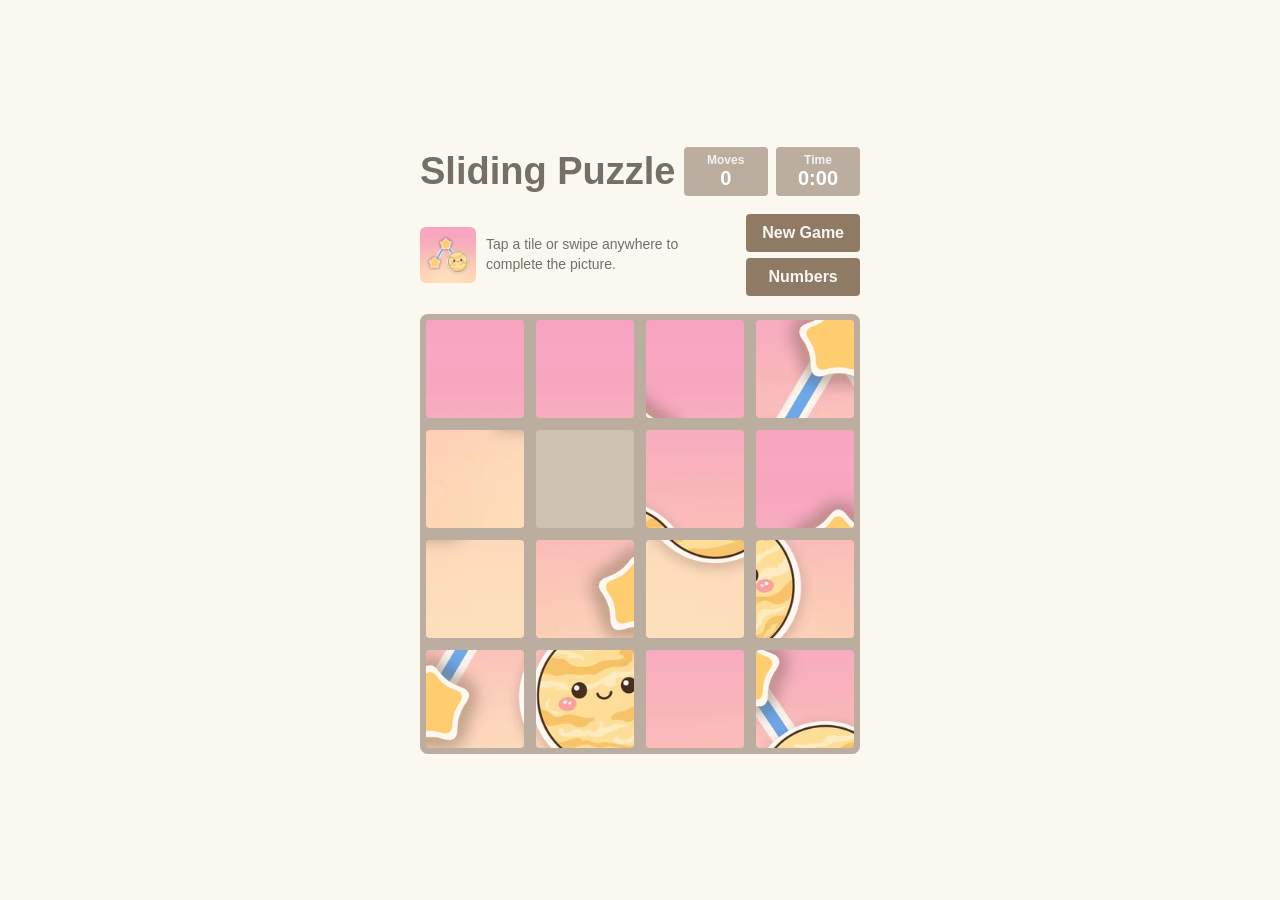
<file: index.html>
<!doctype html>
<html lang="ko">
<head>
<meta charset="utf-8">
<meta name="viewport" content="width=device-width, initial-scale=1, viewport-fit=cover">
<title>Sliding Puzzle</title>
<style>
:root{--img:url("[data-uri]");--bg:#faf8ef;--fg:#776e65;--board:#bbada0;--cell:rgba(238,228,218,.35);--btn:#8f7a66;--btnfg:#f9f6f2;--boxfg:#fff;color-scheme:light;
box-sizing:border-box;padding-top:env(safe-area-inset-top,0px);padding-bottom:env(safe-area-inset-bottom,0px)}
@media (prefers-color-scheme:dark){:root:not([data-theme="light"]){--bg:#1f1d1a;--fg:#d9cfc4;--board:#4a423b;--cell:rgba(255,255,255,.07);--btn:#a58b72;--btnfg:#1f1d1a;--boxfg:#f3ece4;color-scheme:dark}}
:root[data-theme="dark"]{--bg:#1f1d1a;--fg:#d9cfc4;--board:#4a423b;--cell:rgba(255,255,255,.07);--btn:#a58b72;--btnfg:#1f1d1a;--boxfg:#f3ece4;color-scheme:dark}
html{height:100%;scroll-padding-top:env(safe-area-inset-top,0px)}
body{margin:0;height:100%;background:var(--bg);color:var(--fg);font-family:"Clear Sans","Helvetica Neue",Arial,sans-serif;touch-action:none;overscroll-behavior:none;user-select:none;-webkit-user-select:none;display:flex;flex-direction:column;align-items:center;justify-content:center;gap:18px}
.top{width:min(92vw,440px);display:flex;align-items:center;justify-content:space-between;gap:8px}
h1{margin:0;font-size:clamp(22px,6.4vw,38px);font-weight:800;white-space:nowrap}
.box{background:var(--board);color:var(--boxfg);border-radius:4px;padding:6px 14px;text-align:center;min-width:56px;font-size:20px;font-weight:700}
.box small{display:block;font-size:12px;font-weight:600;opacity:.85}
.bar{width:min(92vw,440px);display:flex;align-items:center;justify-content:space-between;gap:10px}
.bar p{margin:0;font-size:15px;line-height:1.4}
button{font:inherit;font-weight:700;background:var(--btn);color:var(--btnfg);border:0;border-radius:4px;padding:10px 16px;cursor:pointer;white-space:nowrap}
button:focus-visible{outline:3px solid var(--fg);outline-offset:2px}
.board{position:relative;width:min(92vw,440px);aspect-ratio:1;background:var(--board);border-radius:8px}
.cells,.grid{position:absolute;inset:0}
.cells{display:grid;grid-template:repeat(4,1fr)/repeat(4,1fr)}
.cells i{margin:6px;background:var(--cell);border-radius:4px}
.tile{position:absolute;left:0;top:0;width:25%;height:25%;padding:6px;box-sizing:border-box;transform:translate(calc(var(--x)*100%),calc(var(--y)*100%));transition:transform .12s ease-in-out,padding .3s;cursor:pointer}
.in{position:relative;width:100%;height:100%;border-radius:4px;background:var(--img) no-repeat;background-size:400% 400%}.num{position:absolute;left:5px;top:3px;font-size:13px;font-weight:800;color:#fff;text-shadow:0 1px 2px rgba(0,0,0,.6);display:none}.nums .num{display:block}.thumb{width:56px;height:56px;border-radius:6px;background:var(--img) center/cover;flex:none}.done .tile{padding:0}.done .in{border-radius:0}.board{overflow:hidden}.btns{display:flex;flex-direction:column;gap:6px}
.msg{position:absolute;left:0;right:0;bottom:0;padding:10px;background:rgba(250,248,239,.92);display:none;align-items:center;justify-content:center;gap:12px;z-index:5;color:#776e65;text-align:center}
.msg.on{display:flex}
.msg b{font-size:22px}
@media (prefers-reduced-motion:reduce){.tile{transition:none}}
</style>
</head>
<body>
<div class="top">
  <h1>Sliding Puzzle</h1>
  <div class="box"><small>Moves</small><span id="mv">0</span></div>
  <div class="box"><small>Time</small><span id="tm">0:00</span></div>
</div>
<div class="bar">
  <div class="thumb" title="Goal"></div>
  <p style="font-size:14px">Tap a tile or swipe anywhere to complete the picture.</p>
  <div class="btns"><button id="ng">New Game</button><button id="nb">Numbers</button></div>
</div>
<div class="board" id="board">
  <div class="cells"></div>
  <div class="grid" id="grid"></div>
  <div class="msg" id="msg"><b>Complete!</b><span id="res"></span><button id="again">Play Again</button></div>
</div>
<script>
(function(){
var C=['#eee4da','#ede0c8','#f2b179','#f59563','#f67c5f','#f65e3b','#edcf72','#edcc61','#edc850','#edc53f','#edc22e','#e9b21f','#d99a1c','#5c5446','#3c3a32'];
var a,moves,t0,timer,won,sw=0,sx=null,sy=null,tiles={};
var grid=document.getElementById('grid'),cells=document.querySelector('.cells');
for(var i=0;i<16;i++)cells.appendChild(document.createElement('i'));
function best(v){try{if(v!=null)localStorage.setItem('slide-best',v);return +localStorage.getItem('slide-best')||0}catch(e){return 0}}
for(let n=1;n<17;n++){
  var t=document.createElement('div');t.className='tile';
  var d=document.createElement('div');d.className='in';
  d.style.backgroundPosition=(((n-1)%4)*100/3)+'% '+(((n-1)>>2)*100/3)+'%';
  d.innerHTML='<span class="num">'+n+'</span>';if(n===16)t.style.display='none';
  t.appendChild(d);t.onclick=function(){if(Date.now()-sw<400)return;slideTo(a.indexOf(n))};
  grid.appendChild(t);tiles[n]=t;
}
function render(){
  a.forEach(function(v,i){if(v){tiles[v].style.setProperty('--x',i%4);tiles[v].style.setProperty('--y',i>>2)}});
  document.getElementById('mv').textContent=moves;
}
function fmt(s){return Math.floor(s/60)+':'+('0'+s%60).slice(-2)}
function tick(){if(t0&&!won)document.getElementById('tm').textContent=fmt(Math.floor((Date.now()-t0)/1000))}
function slideTo(i){
  if(won||i<0)return false;
  var b=a.indexOf(0),bx=b%4,by=b>>2,x=i%4,y=i>>2;
  if(i===b||(x!==bx&&y!==by))return false;
  var dx=Math.sign(bx-x),dy=Math.sign(by-y),p=b,q;
  while(p!==i){q=p-(dx+dy*4);a[p]=a[q];p=q}
  a[i]=0;moves++;
  if(!t0)t0=Date.now();
  render();
  if(a.every(function(v,k){return k===15?v===0:v===k+1}))win();
  return true;
}
function dir(dx,dy){
  var b=a.indexOf(0),x=b%4-dx,y=(b>>2)-dy;
  if(x<0||x>3||y<0||y>3)return;
  slideTo(y*4+x);
}
function win(){
  won=true;tiles[16].style.setProperty('--x',3);tiles[16].style.setProperty('--y',3);tiles[16].style.display='';
  document.getElementById('board').classList.add('done');
  var s=Math.floor((Date.now()-t0)/1000),bm=best(),txt=moves+'번 · '+fmt(s);
  if(!bm||moves<bm){best(moves);txt+=' (Best record)'}else txt+=' (Best '+bm+'moves)';
  document.getElementById('res').textContent=txt;
  document.getElementById('msg').classList.add('on');
}
function newGame(){
  a=[];for(var i=1;i<16;i++)a.push(i);a.push(0);
  var b=15,prev=-1,k=0;
  while(k<200||a.every(function(v,j){return j===15?v===0:v===j+1})){
    var nb=[],x=b%4,y=b>>2;
    if(x>0)nb.push(b-1);if(x<3)nb.push(b+1);if(y>0)nb.push(b-4);if(y<3)nb.push(b+4);
    nb=nb.filter(function(n){return n!==prev});
    var n=nb[Math.floor(Math.random()*nb.length)];
    a[b]=a[n];a[n]=0;prev=b;b=n;k++;
  }
  moves=0;t0=0;won=false;tiles[16].style.display='none';document.getElementById('board').classList.remove('done');
  document.getElementById('tm').textContent='0:00';
  document.getElementById('msg').classList.remove('on');
  render();
}
document.getElementById('ng').onclick=newGame;
document.getElementById('nb').onclick=function(){document.body.classList.toggle('nums')};
document.getElementById('again').onclick=newGame;
timer=setInterval(tick,500);
addEventListener('keydown',function(e){
  var m={ArrowLeft:[-1,0],ArrowRight:[1,0],ArrowUp:[0,-1],ArrowDown:[0,1]}[e.key];
  if(m){e.preventDefault();dir(m[0],m[1])}
});
addEventListener('touchstart',function(e){
  if(e.touches.length>1){sx=null;return}
  sx=e.touches[0].clientX;sy=e.touches[0].clientY;
},{passive:true});
addEventListener('touchmove',function(e){e.preventDefault()},{passive:false});
addEventListener('touchend',function(e){
  if(sx==null)return;
  var t=e.changedTouches[0],dx=t.clientX-sx,dy=t.clientY-sy;sx=null;
  if(Math.max(Math.abs(dx),Math.abs(dy))<24)return;
  sw=Date.now();
  if(Math.abs(dx)>Math.abs(dy))dir(Math.sign(dx),0);else dir(0,Math.sign(dy));
});
newGame();
})();
</script>
</body>
</html>
</file>
